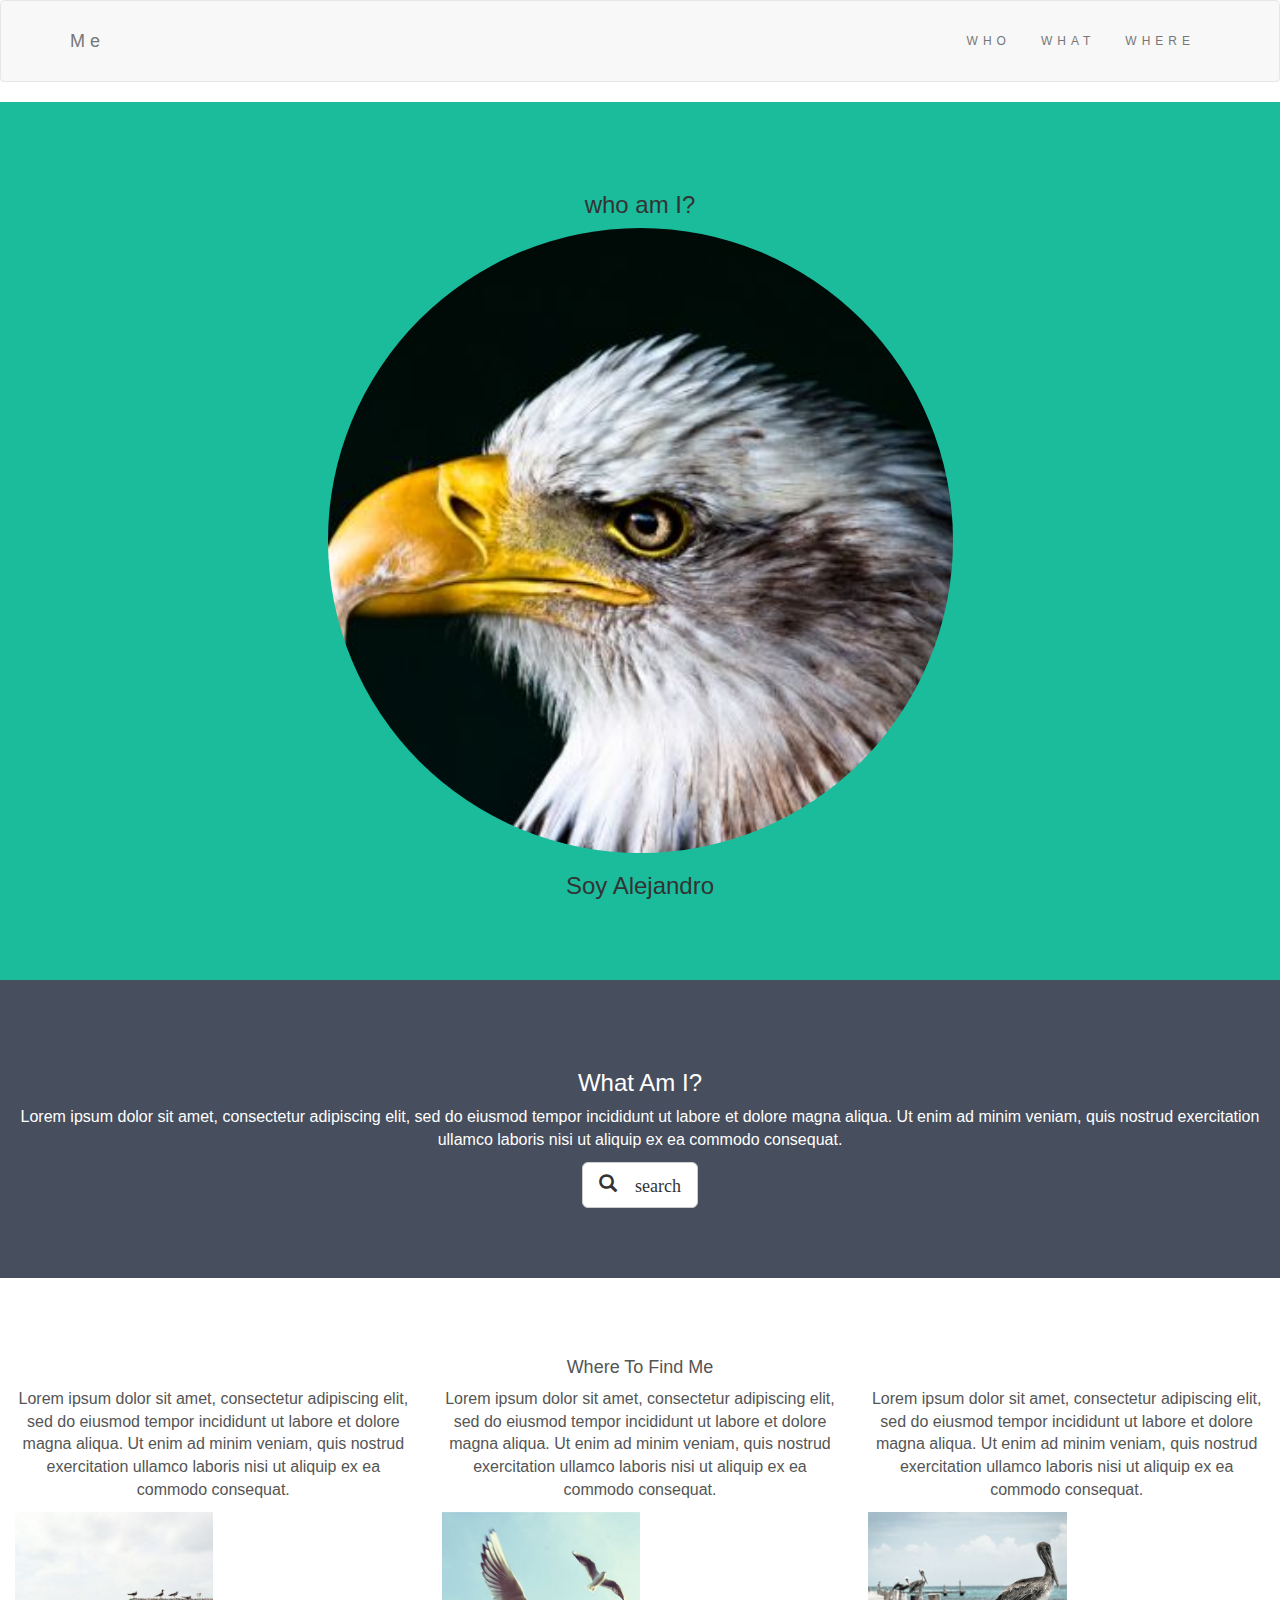
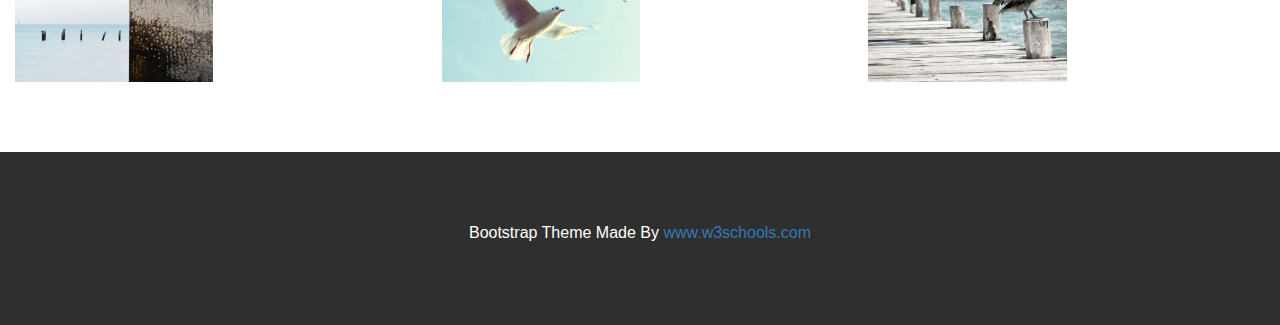
<file: index.html>
<!DOCTYPE html>
<html>

<head>
    <meta charset='utf-8'>
    <meta http-equiv='X-UA-Compatible' content='IE=edge'>
    <title>Page Alejandro</title>
    <meta name='viewport' content='width=device-width, initial-scale=1'>
    <link rel="stylesheet" href="./css/main.css">
    <link rel="stylesheet" href="https://maxcdn.bootstrapcdn.com/bootstrap/3.4.1/css/bootstrap.min.css">
    <script src="https://ajax.googleapis.com/ajax/libs/jquery/3.5.1/jquery.min.js"></script>
    <script src="https://maxcdn.bootstrapcdn.com/bootstrap/3.4.1/js/bootstrap.min.js"></script>
</head>

<body>
    <!-- Navbar -->

    <nav class="navbar navbar-default">

        <div class="container">

            <div class="navbar-header">

                <button type="button" class="navbar-toggle" data-toggle="collapse" data-target="#myNavbar">

                    <span class="icon-bar"></span>

                    <span class="icon-bar"></span>

                    <span class="icon-bar"></span>

                </button>

                <a class="navbar-brand" href="#1o">Me</a>

            </div>

            <div class="collapse navbar-collapse" id="myNavbar">

                <ul class="nav navbar-nav navbar-right">

                    <li><a href="#2o">WHO</a></li>

                    <li><a href="#3o">WHAT</a></li>

                    <li><a href="#4o">WHERE</a></li>

                </ul>

            </div>

        </div>

    </nav>
    <div id="1o" class="center text-center container-fluid b1">
        <h3>who am I?</h3>
        <img style="display: inline" class="img-circle" src="./imgs/bird.png" alt="imagen aguila">
        <h3>Soy Alejandro</h3>
    </div>
    <div id="2o" class="b2 text-center container-fluid">
        <h3>What Am I?</h3>
        <p>
            Lorem ipsum dolor sit amet, consectetur adipiscing elit,
            sed do eiusmod tempor incididunt ut labore et dolore magna aliqua. Ut enim ad minim veniam,
            quis nostrud exercitation ullamco laboris nisi ut aliquip ex ea commodo consequat.
        </p>
        <a href="#" class=" btn btn-default btn-lg"><span class="glyphicon glyphicon-search"> search</span> </a>
    </div>
    <div id="3o" class="b3 text-center container-fluid">
        <h4>Where To Find Me</h4>
        <div class="row">
            <div id="4o" class="col-sm-4">
                <p>
                    Lorem ipsum dolor sit amet, consectetur adipiscing elit,
                    sed do eiusmod tempor incididunt ut labore et dolore magna aliqua. Ut enim ad minim veniam,
                    quis nostrud exercitation ullamco laboris nisi ut aliquip ex ea commodo consequat.
                </p>
                <img class="img-responsive" alt="2" src="imgs/me.png">
            </div>
            <div class="col-sm-4">
                <p>
                    Lorem ipsum dolor sit amet, consectetur adipiscing elit,
                    sed do eiusmod tempor incididunt ut labore et dolore magna aliqua. Ut enim ad minim veniam,
                    quis nostrud exercitation ullamco laboris nisi ut aliquip ex ea commodo consequat.
                </p>
                <img class="img-responsive" alt="3" src="imgs/pajaros.png">
            </div>
            <div class="col-sm-4">
                <p>
                    Lorem ipsum dolor sit amet, consectetur adipiscing elit,
                    sed do eiusmod tempor incididunt ut labore et dolore magna aliqua. Ut enim ad minim veniam,
                    quis nostrud exercitation ullamco laboris nisi ut aliquip ex ea commodo consequat.
                </p>
                <img class="img-responsive" alt="4" src="imgs/xs.png">
            </div>
        </div>
    </div>







    <!-- Footer -->
<footer class="container-fluid bg-4 text-center">
    <p>Bootstrap Theme Made By <a href="https://www.w3schools.com">www.w3schools.com</a></p> 
  </footer>
</body>

</html>
</file>
<file: css/main.css>
.b1{
    background-color: #1abc9c;
    
}
img{
    width:50% ;
    height: auto;
}
.b2{
    background-color: #474e5d; /* Dark Blue */
    color: #ffffff;
}
.b3{
    background-color: #ffffff; /* White */

    color: #555555;
}
.container-fluid{
    padding-top: 70px;

    padding-bottom: 70px;
}
.img-bird{
    width: 100%;
}
.navbar {

    padding-top: 15px;

    padding-bottom: 15px;

    border: 0;

    border-radius: 0;

    margin-bottom: 0;

    font-size: 12px;

    letter-spacing: 5px;

  }

  .navbar-nav  li a:hover {

    color: #1abc9c !important;

  }
  body {

    font: 20px Montserrat, sans-serif;

    line-height: 1.8;

    color: #f5f6f7;

  }

  p {font-size: 16px;}

  .margin {margin-bottom: 45px;}
  footer{
    background-color: #2f2f2f; /* Black Gray */

    color: #fff;
  }
  .navbar {
    padding-top: 15px;
    padding-bottom: 15px;
    border: 0;
    border-radius: 0;
    margin-bottom: 0;
    font-size: 12px;
    letter-spacing: 5px;}
</file>
